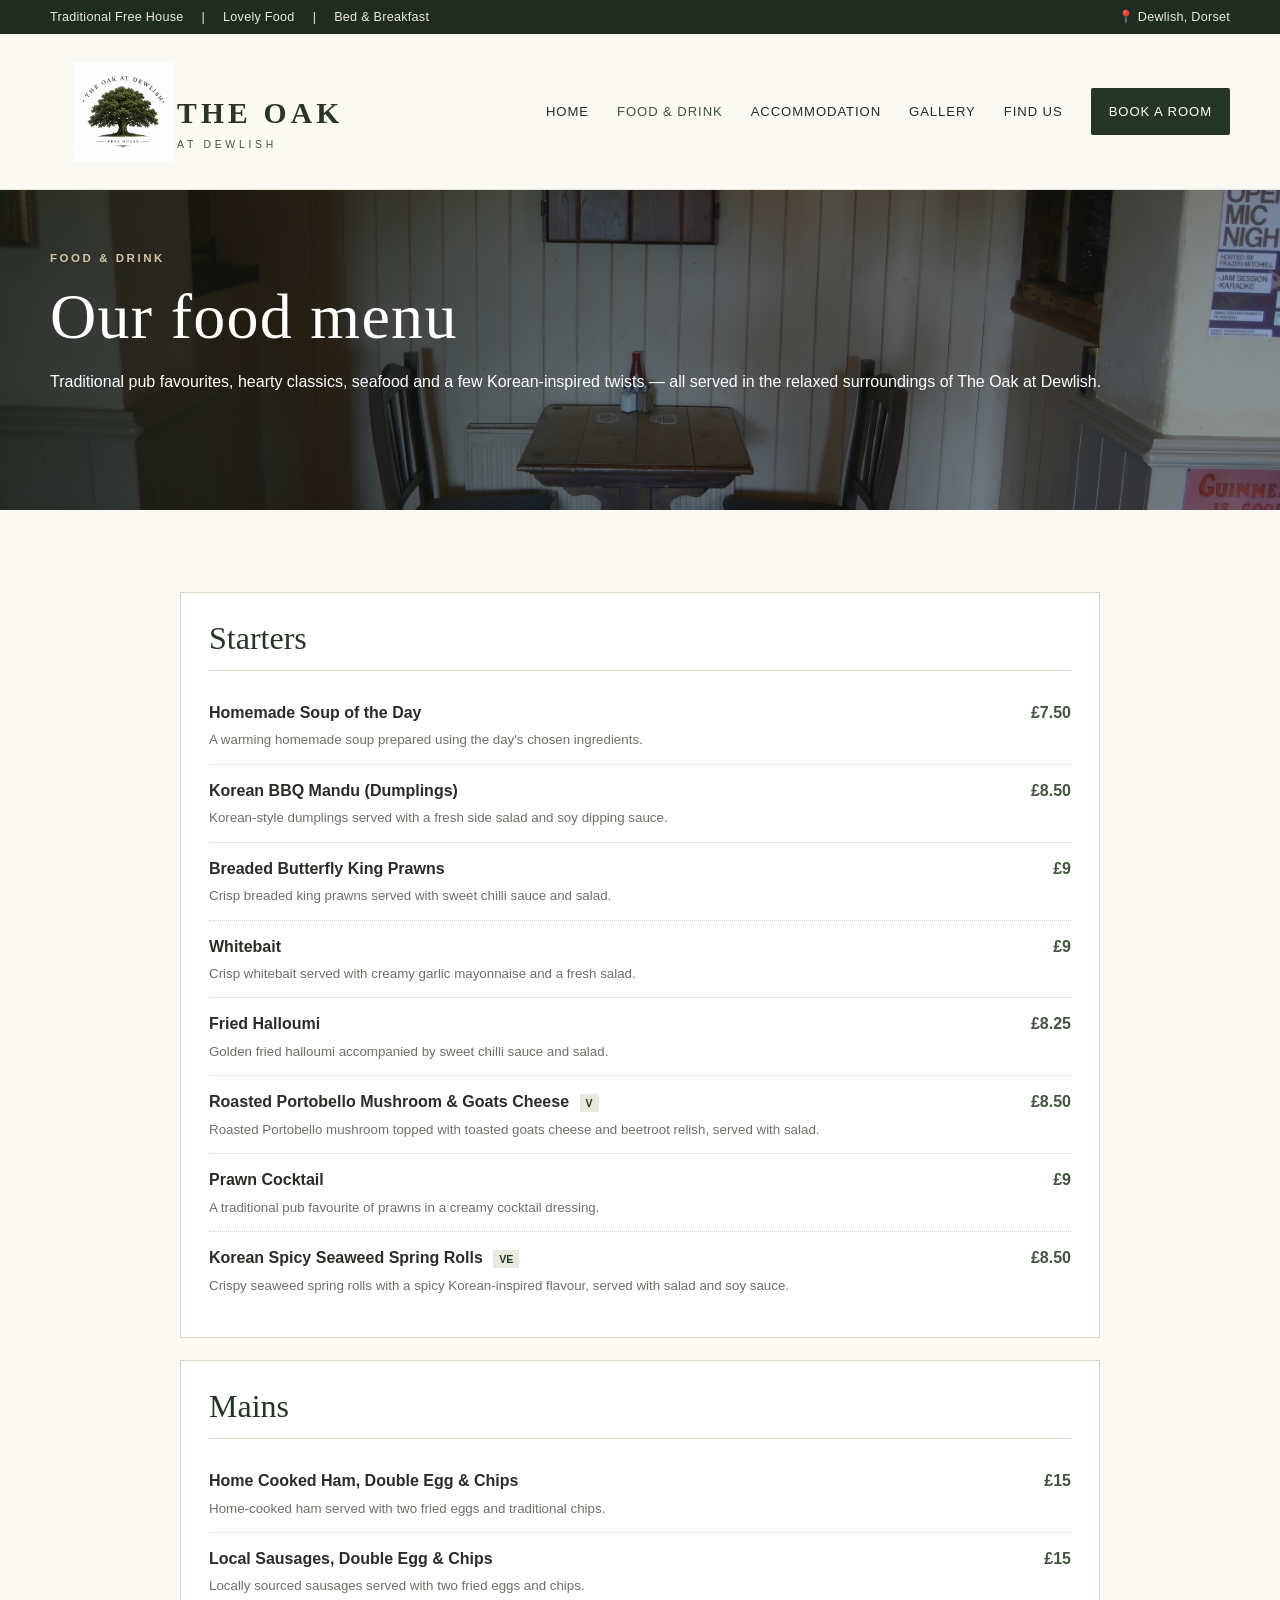
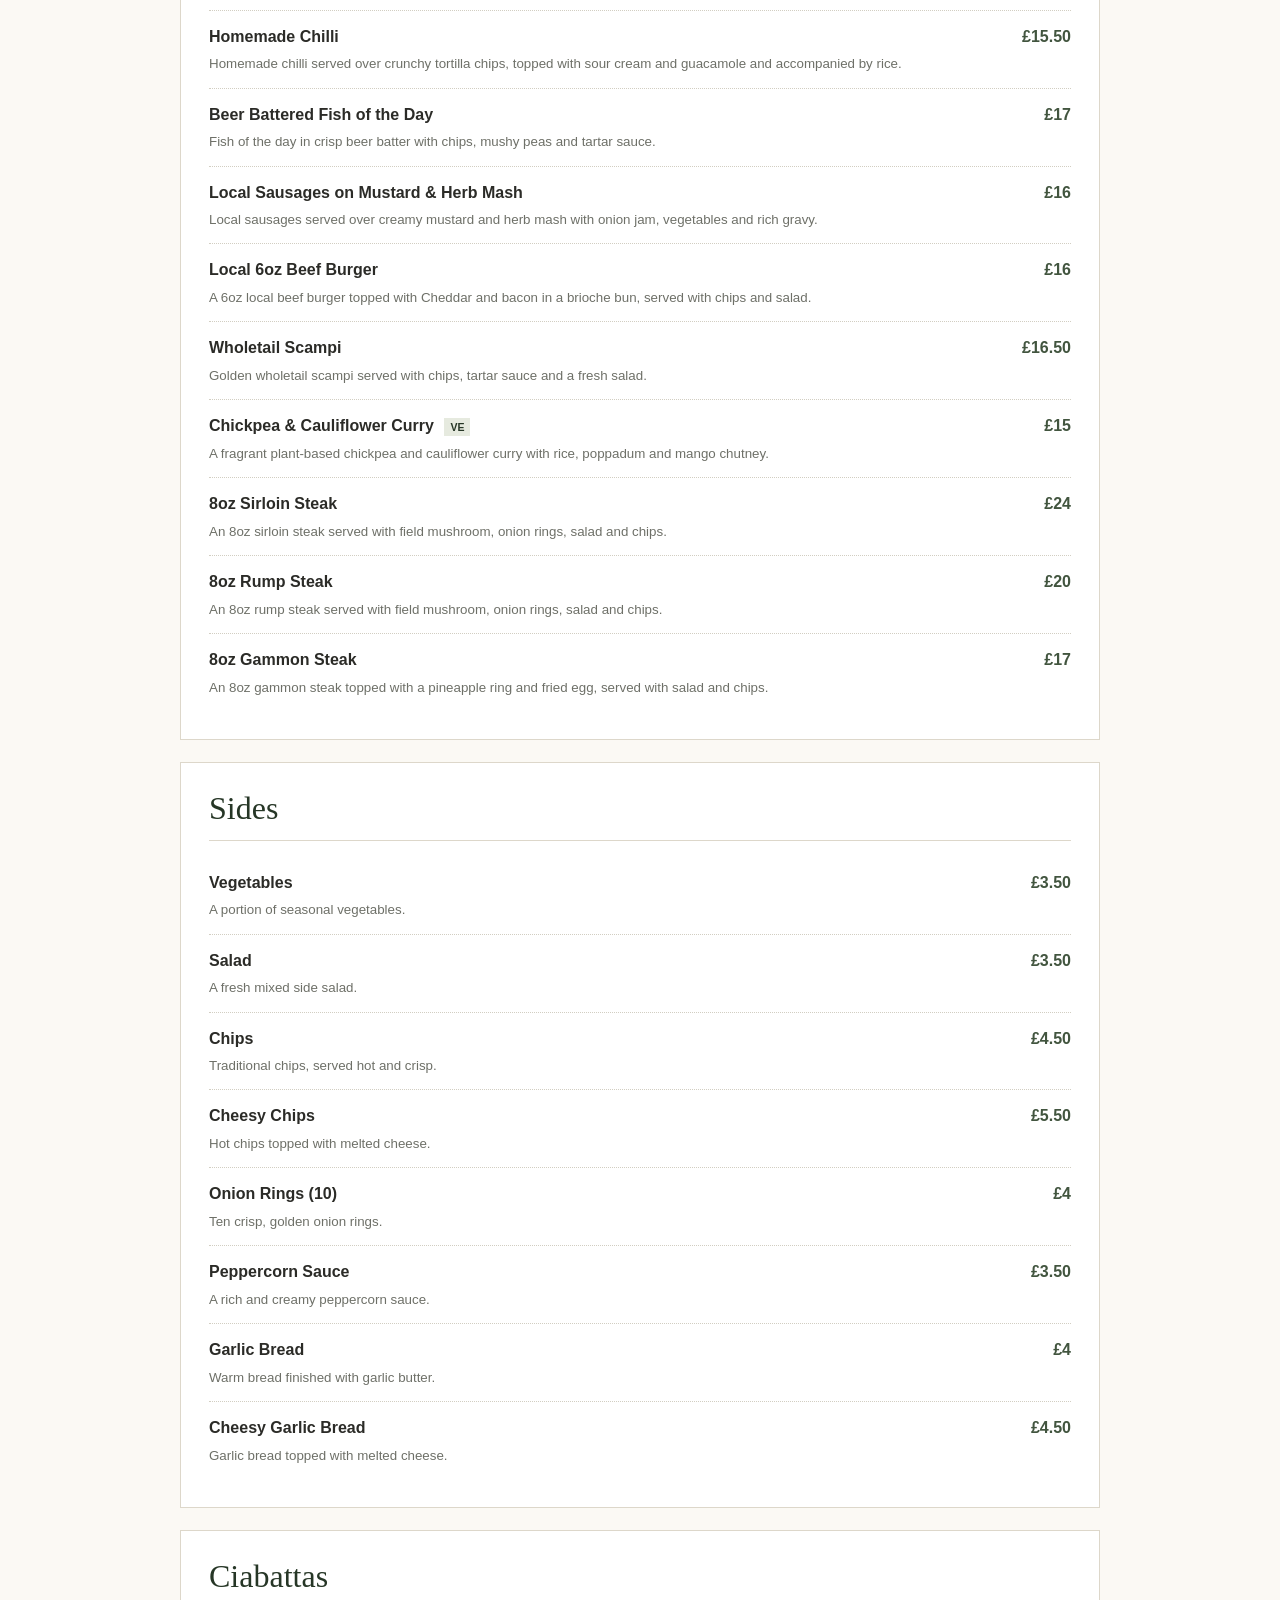
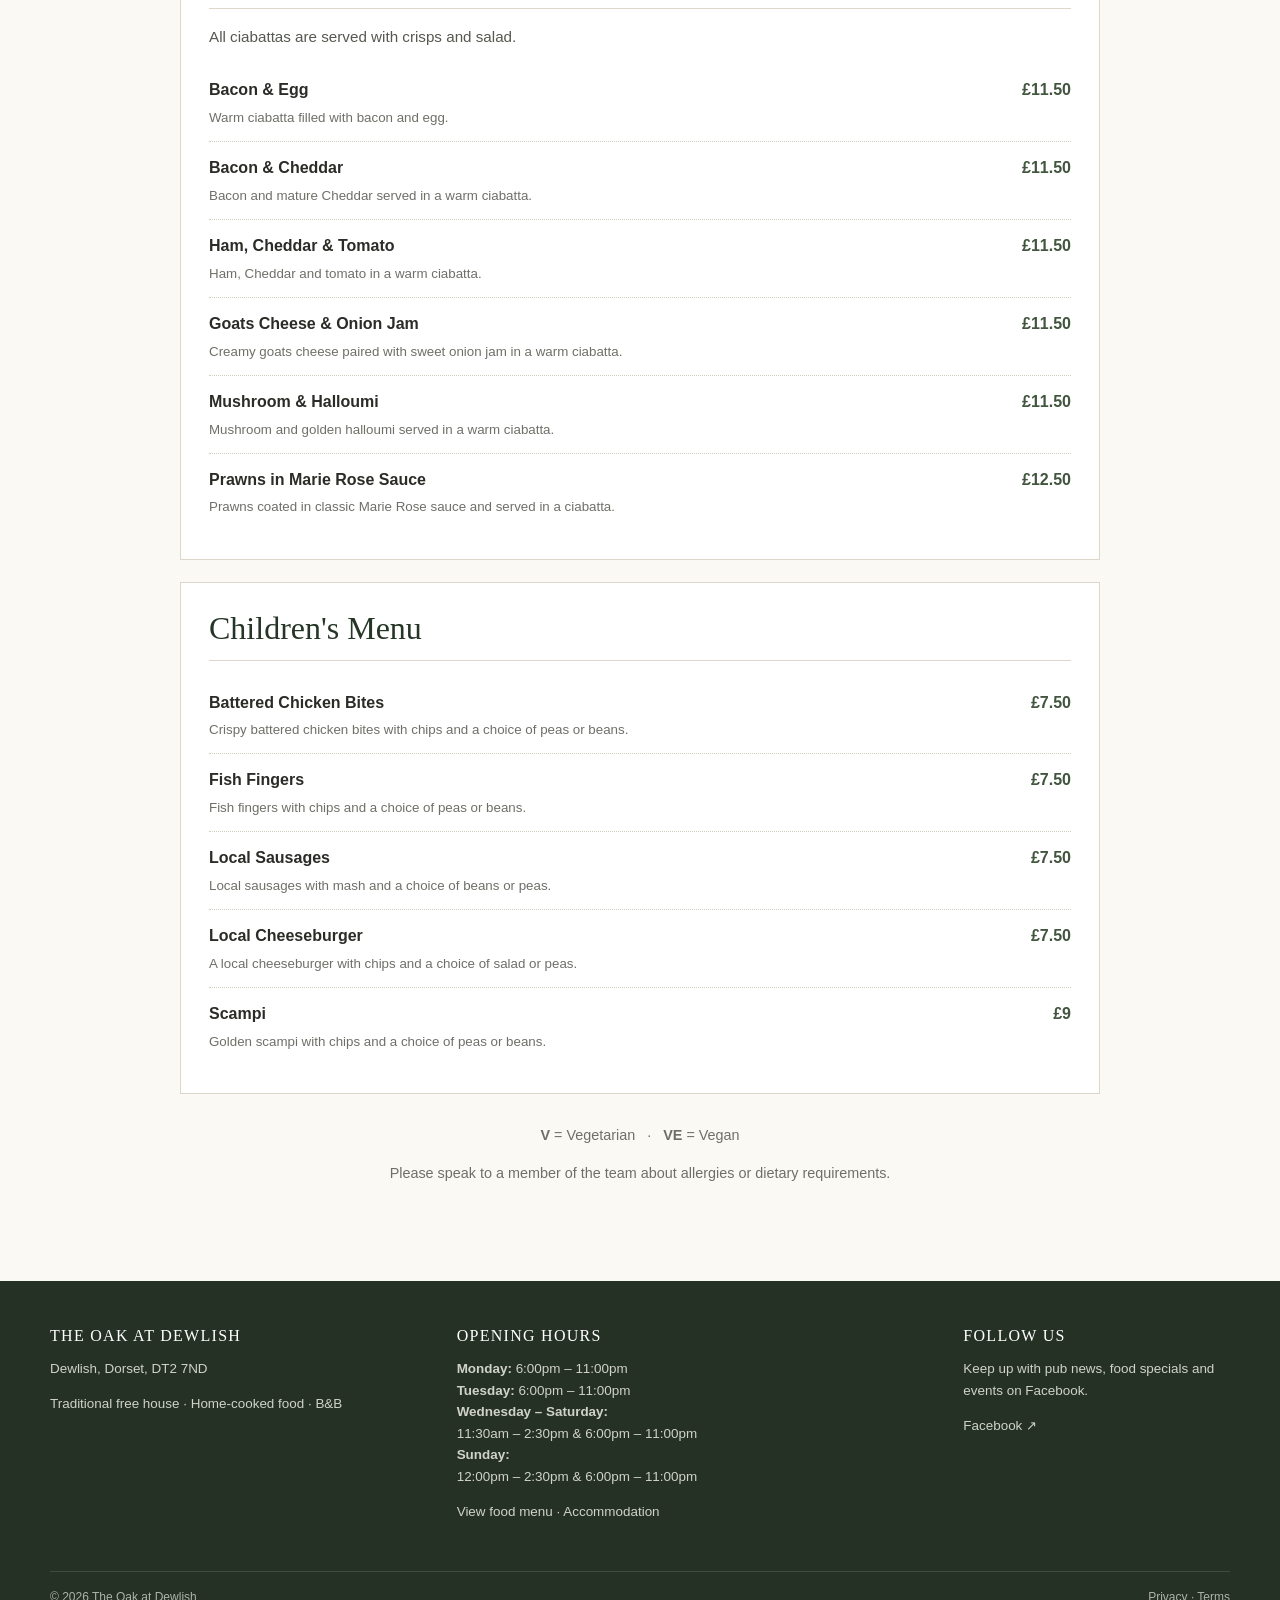
<file: menu.html>
<!doctype html><html lang="en-GB"><head><meta charset="utf-8"><meta name="viewport" content="width=device-width,initial-scale=1"><title>Food & Drink | The Oak at Dewlish</title><meta name="description" content="The Oak at Dewlish — a traditional Dorset free house serving home-cooked food with comfortable B&B accommodation."><link rel="stylesheet" href="./styles.css?v=4"></head><body>
<div class="topbar"><div class="container"><div class="topbar-group"><span>Traditional Free House</span><span>|</span><span>Lovely Food</span><span>|</span><span>Bed & Breakfast</span></div><div class="topbar-group"><span>📍 Dewlish, Dorset</span></div></div></div>
<header class="site-header"><div class="container header-inner">
<a class="brand" href="./index.html"><img src="./assets/oak-logo.png" alt=""><span class="brand-copy"><strong>THE OAK</strong><span>AT DEWLISH</span></span></a>
<button class="menu-toggle" aria-label="Open navigation">☰</button>
<nav class="nav">
<a href="./index.html">Home</a><a href="./menu.html" aria-current="page">Food & Drink</a><a href="./rooms.html">Accommodation</a><a href="./gallery.html">Gallery</a><a href="./contact.html">Find Us</a><a class="book" href="./contact.html">Book a Room</a>
</nav></div></header><main>
<section class="page-hero menu-hero"><div class="container"><span class="kicker">Food &amp; drink</span><h1>Our food menu</h1><p>Traditional pub favourites, hearty classics, seafood and a few Korean-inspired twists — all served in the relaxed surroundings of The Oak at Dewlish.</p></div></section>

<section class="section">
<div class="container" style="max-width:920px">

<div class="menu-card"><h2>Starters</h2>
<div class="menu-item"><span><strong>Homemade Soup of the Day</strong><small style="display:block;color:var(--muted);font-weight:400;margin-top:4px">A warming homemade soup prepared using the day's chosen ingredients.</small></span><span class="price">£7.50</span></div>
<div class="menu-item"><span><strong>Korean BBQ Mandu (Dumplings)</strong><small style="display:block;color:var(--muted);font-weight:400;margin-top:4px">Korean-style dumplings served with a fresh side salad and soy dipping sauce.</small></span><span class="price">£8.50</span></div>
<div class="menu-item"><span><strong>Breaded Butterfly King Prawns</strong><small style="display:block;color:var(--muted);font-weight:400;margin-top:4px">Crisp breaded king prawns served with sweet chilli sauce and salad.</small></span><span class="price">£9</span></div>
<div class="menu-item"><span><strong>Whitebait</strong><small style="display:block;color:var(--muted);font-weight:400;margin-top:4px">Crisp whitebait served with creamy garlic mayonnaise and a fresh salad.</small></span><span class="price">£9</span></div>
<div class="menu-item"><span><strong>Fried Halloumi</strong><small style="display:block;color:var(--muted);font-weight:400;margin-top:4px">Golden fried halloumi accompanied by sweet chilli sauce and salad.</small></span><span class="price">£8.25</span></div>
<div class="menu-item"><span><strong>Roasted Portobello Mushroom &amp; Goats Cheese</strong> <span class="tag">V</span><small style="display:block;color:var(--muted);font-weight:400;margin-top:4px">Roasted Portobello mushroom topped with toasted goats cheese and beetroot relish, served with salad.</small></span><span class="price">£8.50</span></div>
<div class="menu-item"><span><strong>Prawn Cocktail</strong><small style="display:block;color:var(--muted);font-weight:400;margin-top:4px">A traditional pub favourite of prawns in a creamy cocktail dressing.</small></span><span class="price">£9</span></div>
<div class="menu-item"><span><strong>Korean Spicy Seaweed Spring Rolls</strong> <span class="tag">VE</span><small style="display:block;color:var(--muted);font-weight:400;margin-top:4px">Crispy seaweed spring rolls with a spicy Korean-inspired flavour, served with salad and soy sauce.</small></span><span class="price">£8.50</span></div>
</div>

<div class="menu-card"><h2>Mains</h2>
<div class="menu-item"><span><strong>Home Cooked Ham, Double Egg &amp; Chips</strong><small style="display:block;color:var(--muted);font-weight:400;margin-top:4px">Home-cooked ham served with two fried eggs and traditional chips.</small></span><span class="price">£15</span></div>
<div class="menu-item"><span><strong>Local Sausages, Double Egg &amp; Chips</strong><small style="display:block;color:var(--muted);font-weight:400;margin-top:4px">Locally sourced sausages served with two fried eggs and chips.</small></span><span class="price">£15</span></div>
<div class="menu-item"><span><strong>Homemade Chilli</strong><small style="display:block;color:var(--muted);font-weight:400;margin-top:4px">Homemade chilli served over crunchy tortilla chips, topped with sour cream and guacamole and accompanied by rice.</small></span><span class="price">£15.50</span></div>
<div class="menu-item"><span><strong>Beer Battered Fish of the Day</strong><small style="display:block;color:var(--muted);font-weight:400;margin-top:4px">Fish of the day in crisp beer batter with chips, mushy peas and tartar sauce.</small></span><span class="price">£17</span></div>
<div class="menu-item"><span><strong>Local Sausages on Mustard &amp; Herb Mash</strong><small style="display:block;color:var(--muted);font-weight:400;margin-top:4px">Local sausages served over creamy mustard and herb mash with onion jam, vegetables and rich gravy.</small></span><span class="price">£16</span></div>
<div class="menu-item"><span><strong>Local 6oz Beef Burger</strong><small style="display:block;color:var(--muted);font-weight:400;margin-top:4px">A 6oz local beef burger topped with Cheddar and bacon in a brioche bun, served with chips and salad.</small></span><span class="price">£16</span></div>
<div class="menu-item"><span><strong>Wholetail Scampi</strong><small style="display:block;color:var(--muted);font-weight:400;margin-top:4px">Golden wholetail scampi served with chips, tartar sauce and a fresh salad.</small></span><span class="price">£16.50</span></div>
<div class="menu-item"><span><strong>Chickpea &amp; Cauliflower Curry</strong> <span class="tag">VE</span><small style="display:block;color:var(--muted);font-weight:400;margin-top:4px">A fragrant plant-based chickpea and cauliflower curry with rice, poppadum and mango chutney.</small></span><span class="price">£15</span></div>
<div class="menu-item"><span><strong>8oz Sirloin Steak</strong><small style="display:block;color:var(--muted);font-weight:400;margin-top:4px">An 8oz sirloin steak served with field mushroom, onion rings, salad and chips.</small></span><span class="price">£24</span></div>
<div class="menu-item"><span><strong>8oz Rump Steak</strong><small style="display:block;color:var(--muted);font-weight:400;margin-top:4px">An 8oz rump steak served with field mushroom, onion rings, salad and chips.</small></span><span class="price">£20</span></div>
<div class="menu-item"><span><strong>8oz Gammon Steak</strong><small style="display:block;color:var(--muted);font-weight:400;margin-top:4px">An 8oz gammon steak topped with a pineapple ring and fried egg, served with salad and chips.</small></span><span class="price">£17</span></div>
</div>

<div class="menu-card"><h2>Sides</h2>
<div class="menu-item"><span><strong>Vegetables</strong><small style="display:block;color:var(--muted);font-weight:400;margin-top:4px">A portion of seasonal vegetables.</small></span><span class="price">£3.50</span></div>
<div class="menu-item"><span><strong>Salad</strong><small style="display:block;color:var(--muted);font-weight:400;margin-top:4px">A fresh mixed side salad.</small></span><span class="price">£3.50</span></div>
<div class="menu-item"><span><strong>Chips</strong><small style="display:block;color:var(--muted);font-weight:400;margin-top:4px">Traditional chips, served hot and crisp.</small></span><span class="price">£4.50</span></div>
<div class="menu-item"><span><strong>Cheesy Chips</strong><small style="display:block;color:var(--muted);font-weight:400;margin-top:4px">Hot chips topped with melted cheese.</small></span><span class="price">£5.50</span></div>
<div class="menu-item"><span><strong>Onion Rings (10)</strong><small style="display:block;color:var(--muted);font-weight:400;margin-top:4px">Ten crisp, golden onion rings.</small></span><span class="price">£4</span></div>
<div class="menu-item"><span><strong>Peppercorn Sauce</strong><small style="display:block;color:var(--muted);font-weight:400;margin-top:4px">A rich and creamy peppercorn sauce.</small></span><span class="price">£3.50</span></div>
<div class="menu-item"><span><strong>Garlic Bread</strong><small style="display:block;color:var(--muted);font-weight:400;margin-top:4px">Warm bread finished with garlic butter.</small></span><span class="price">£4</span></div>
<div class="menu-item"><span><strong>Cheesy Garlic Bread</strong><small style="display:block;color:var(--muted);font-weight:400;margin-top:4px">Garlic bread topped with melted cheese.</small></span><span class="price">£4.50</span></div>
</div>

<div class="menu-card"><h2>Ciabattas</h2><p class="lead" style="font-size:.95rem">All ciabattas are served with crisps and salad.</p>
<div class="menu-item"><span><strong>Bacon &amp; Egg</strong><small style="display:block;color:var(--muted);font-weight:400;margin-top:4px">Warm ciabatta filled with bacon and egg.</small></span><span class="price">£11.50</span></div>
<div class="menu-item"><span><strong>Bacon &amp; Cheddar</strong><small style="display:block;color:var(--muted);font-weight:400;margin-top:4px">Bacon and mature Cheddar served in a warm ciabatta.</small></span><span class="price">£11.50</span></div>
<div class="menu-item"><span><strong>Ham, Cheddar &amp; Tomato</strong><small style="display:block;color:var(--muted);font-weight:400;margin-top:4px">Ham, Cheddar and tomato in a warm ciabatta.</small></span><span class="price">£11.50</span></div>
<div class="menu-item"><span><strong>Goats Cheese &amp; Onion Jam</strong><small style="display:block;color:var(--muted);font-weight:400;margin-top:4px">Creamy goats cheese paired with sweet onion jam in a warm ciabatta.</small></span><span class="price">£11.50</span></div>
<div class="menu-item"><span><strong>Mushroom &amp; Halloumi</strong><small style="display:block;color:var(--muted);font-weight:400;margin-top:4px">Mushroom and golden halloumi served in a warm ciabatta.</small></span><span class="price">£11.50</span></div>
<div class="menu-item"><span><strong>Prawns in Marie Rose Sauce</strong><small style="display:block;color:var(--muted);font-weight:400;margin-top:4px">Prawns coated in classic Marie Rose sauce and served in a ciabatta.</small></span><span class="price">£12.50</span></div>
</div>

<div class="menu-card"><h2>Children's Menu</h2>
<div class="menu-item"><span><strong>Battered Chicken Bites</strong><small style="display:block;color:var(--muted);font-weight:400;margin-top:4px">Crispy battered chicken bites with chips and a choice of peas or beans.</small></span><span class="price">£7.50</span></div>
<div class="menu-item"><span><strong>Fish Fingers</strong><small style="display:block;color:var(--muted);font-weight:400;margin-top:4px">Fish fingers with chips and a choice of peas or beans.</small></span><span class="price">£7.50</span></div>
<div class="menu-item"><span><strong>Local Sausages</strong><small style="display:block;color:var(--muted);font-weight:400;margin-top:4px">Local sausages with mash and a choice of beans or peas.</small></span><span class="price">£7.50</span></div>
<div class="menu-item"><span><strong>Local Cheeseburger</strong><small style="display:block;color:var(--muted);font-weight:400;margin-top:4px">A local cheeseburger with chips and a choice of salad or peas.</small></span><span class="price">£7.50</span></div>
<div class="menu-item"><span><strong>Scampi</strong><small style="display:block;color:var(--muted);font-weight:400;margin-top:4px">Golden scampi with chips and a choice of peas or beans.</small></span><span class="price">£9</span></div>
</div>

<div style="text-align:center;margin-top:30px;color:var(--muted);font-size:.9rem"><p><strong>V</strong> = Vegetarian &nbsp; · &nbsp; <strong>VE</strong> = Vegan</p><p>Please speak to a member of the team about allergies or dietary requirements.</p></div>
</div></section>
</main>
<footer><div class="container footer-grid">
<div><h3>The Oak at Dewlish</h3><p>Dewlish, Dorset, DT2 7ND</p><p>Traditional free house · Home-cooked food · B&B</p></div>
<div><h3>Opening hours</h3>
<p><strong>Monday:</strong> 6:00pm – 11:00pm<br>
<strong>Tuesday:</strong> 6:00pm – 11:00pm<br>
<strong>Wednesday – Saturday:</strong><br>11:30am – 2:30pm &amp; 6:00pm – 11:00pm<br>
<strong>Sunday:</strong><br>12:00pm – 2:30pm &amp; 6:00pm – 11:00pm</p><p><a href="./menu.html">View food menu</a> · <a href="./rooms.html">Accommodation</a></p></div>
<div><h3>Follow us</h3>
<p>Keep up with pub news, food specials and events on Facebook.</p>
<p><a href="https://www.facebook.com/p/The-Oak-at-Dewlish-100028286005453/?locale=en_GB" target="_blank" rel="noopener noreferrer" aria-label="Visit The Oak at Dewlish on Facebook">Facebook ↗</a></p></div>
</div><div class="container footer-bottom"><span>© <span data-year></span> The Oak at Dewlish</span><span>Privacy · Terms</span></div></footer>
<script src="./script.js?v=4"></script></body></html>
</file>
<file: styles.css>
:root{
  --forest:#263626;
  --forest-2:#334533;
  --forest-3:#42553f;
  --cream:#f6f2e8;
  --ivory:#fbf9f4;
  --paper:#fffdfa;
  --ink:#2b2b27;
  --muted:#6e7068;
  --gold:#aa8d55;
  --line:#ddd7ca;
  --shadow:0 14px 40px rgba(37,47,35,.14);
  --serif: Georgia, "Times New Roman", serif;
  --sans: Inter, Arial, Helvetica, sans-serif;
  --max:1180px;
}
*{box-sizing:border-box}
html{scroll-behavior:smooth}
body{margin:0;background:var(--ivory);color:var(--ink);font-family:var(--sans);line-height:1.6}
a{color:inherit}
img{max-width:100%;display:block}
.container{width:min(calc(100% - 36px),var(--max));margin:auto}
.topbar{background:#202c20;color:#ede9df;font-size:.79rem;letter-spacing:.02em}
.topbar .container{min-height:34px;display:flex;justify-content:space-between;align-items:center;gap:18px}
.topbar-group{display:flex;gap:18px;align-items:center}
.site-header{background:rgba(251,249,244,.97);border-bottom:1px solid rgba(55,65,52,.12);position:sticky;top:0;z-index:20;backdrop-filter:blur(10px)}
.header-inner{min-height:155px;display:flex;align-items:center;justify-content:space-between;gap:28px}
.brand{display:flex;align-items:center;text-decoration:none;min-width:280px}
.brand img{width:145px;height:100px;object-fit:contain}
.brand-copy{margin-left:-18px;margin-top:30px}
.brand-copy strong{display:block;font:600 1.85rem/1 var(--serif);letter-spacing:.14em;color:#2b3428}
.brand-copy span{display:block;margin-top:8px;font-size:.65rem;letter-spacing:.36em;text-transform:uppercase;color:#4b5347}
.nav{display:flex;align-items:center;gap:28px}
.nav a{text-decoration:none;font-size:.82rem;text-transform:uppercase;letter-spacing:.07em}
.nav a:hover,.nav a[aria-current="page"]{color:var(--forest-3)}
.nav .book{background:var(--forest);color:white;padding:13px 18px;border-radius:2px}
.menu-toggle{display:none;background:none;border:0;font-size:1.8rem;color:var(--forest)}
.hero{
  min-height:540px;
  background-image:linear-gradient(90deg,rgba(16,18,13,.78) 0%,rgba(18,20,15,.60) 35%,rgba(18,20,15,.12) 72%),url('./assets/Wide view pub .JPG');
  background-size:cover;background-position:center 45%;
  color:white;display:flex;align-items:center;
}
.hero-content{padding:78px 0;max-width:620px}
.kicker{font-size:.72rem;text-transform:uppercase;letter-spacing:.22em;color:#d4c6a4;font-weight:700}
h1,h2,h3{font-family:var(--serif);font-weight:500;line-height:1.12}
h1{font-size:clamp(3rem,6vw,5.4rem);letter-spacing:.02em;margin:12px 0 24px}
h2{font-size:clamp(2rem,4vw,3.2rem);color:var(--forest);margin:0 0 16px}
h3{font-size:1.35rem;margin:0 0 8px}
.hero p{font-size:1.12rem;max-width:520px;color:#f5f2e9}
.actions{display:flex;gap:14px;flex-wrap:wrap;margin-top:28px}
.btn{display:inline-flex;align-items:center;justify-content:center;text-decoration:none;padding:13px 20px;border-radius:2px;font-size:.83rem;letter-spacing:.06em;text-transform:uppercase;font-weight:700}
.btn-primary{background:var(--forest-3);color:white}
.btn-light{border:1px solid rgba(255,255,255,.7);color:white}
.btn-cream{background:var(--cream);color:var(--forest)}
.feature-strip{position:relative;margin-top:-58px;z-index:3}
.feature-grid{background:white;box-shadow:var(--shadow);display:grid;grid-template-columns:repeat(4,1fr)}
.feature{padding:27px 25px;text-align:center;border-right:1px solid var(--line)}
.feature:last-child{border-right:0}
.feature .icon{font-size:1.55rem;margin-bottom:8px}
.feature strong{display:block;font-family:var(--serif);font-weight:500;text-transform:uppercase;letter-spacing:.05em;font-size:.88rem}
.feature p{font-size:.84rem;color:var(--muted);margin:9px 0 0}
.section{padding:82px 0}
.section.soft{background:var(--cream)}
.split{display:grid;grid-template-columns:1fr 1.08fr;gap:52px;align-items:center}
.photo-frame{box-shadow:var(--shadow);background:white;padding:7px}
.photo-frame img{width:100%;height:440px;object-fit:cover}
.eyebrow{font-size:.68rem;text-transform:uppercase;letter-spacing:.18em;color:var(--forest-3);font-weight:800}
.lead{font-size:1.04rem;color:#565950}
.gallery-title{background:#2d271f;color:white;text-align:center;padding:15px;font-family:var(--serif);font-size:1.3rem;letter-spacing:.04em}
.gallery-grid{display:grid;grid-template-columns:repeat(4,1fr);height:220px}
.gallery-grid img{width:100%;height:100%;object-fit:cover}
.cta{background:linear-gradient(rgba(36,52,35,.92),rgba(36,52,35,.92)),url('./assets/Corner Table.JPG');background-size:cover;background-position:center;color:white}
.cta-inner{min-height:130px;display:flex;align-items:center;justify-content:space-between;gap:28px}
.cta h2{color:white;font-size:2.1rem;margin-bottom:5px}
.cta p{margin:0;color:#e7eadf}
footer{background:#263126;color:#e7e5de;padding:46px 0 18px}
.footer-grid{display:grid;grid-template-columns:1.1fr 1.4fr .8fr;gap:40px}
footer h3{color:white;font-size:1rem;text-transform:uppercase;letter-spacing:.08em}
footer p,footer a{font-size:.84rem;color:#d0d2ca;text-decoration:none}
.footer-bottom{margin-top:35px;padding-top:16px;border-top:1px solid rgba(255,255,255,.12);display:flex;justify-content:space-between;font-size:.75rem;color:#aeb3a9}
.page-hero{min-height:320px;color:white;display:flex;align-items:end;background-size:cover;background-position:center;position:relative}
.page-hero:before{content:"";position:absolute;inset:0;background:linear-gradient(90deg,rgba(20,24,18,.78),rgba(20,24,18,.25))}
.page-hero .container{position:relative;padding-bottom:46px}
.page-hero h1{font-size:clamp(2.7rem,5vw,4.5rem);margin-bottom:8px}
.menu-hero{background-image:url('./assets/Table 8.JPG')}
.rooms-hero{background-image:url('./assets/B&B 5.png')}
.contact-hero{background-image:url('./assets/The oak at dewlish.JPG')}
.menu-wrap{display:grid;grid-template-columns:1fr .72fr;gap:36px;align-items:start}
.menu-card{background:white;border:1px solid var(--line);padding:28px;margin-bottom:22px}
.menu-card h2{font-size:2rem;border-bottom:1px solid var(--line);padding-bottom:13px}
.menu-item{display:flex;justify-content:space-between;gap:18px;padding:13px 0;border-bottom:1px dotted #d2cec2}
.menu-item:last-child{border-bottom:0}
.menu-item span:first-child{font-weight:600}
.price{font-weight:700;color:var(--forest-3);white-space:nowrap}
.tag{font-size:.66rem;background:#e6eadf;color:var(--forest);padding:3px 6px;margin-left:6px}
.sticky{position:sticky;top:174px}
.menu-photo{background:white;border:1px solid var(--line);padding:7px;margin-bottom:18px}
.menu-photo img{width:100%}
.rooms-grid{display:grid;grid-template-columns:1fr 1fr;gap:28px}
.room-card{background:white;box-shadow:0 8px 28px rgba(40,50,38,.08)}
.room-card img{width:100%;height:300px;object-fit:cover}
.room-card .body{padding:28px}
.checklist{list-style:none;padding:0}
.checklist li{padding:8px 0;border-bottom:1px solid var(--line)}
.checklist li:before{content:"✓";margin-right:10px;color:var(--gold);font-weight:800}
.contact-grid{display:grid;grid-template-columns:1fr 1fr;gap:30px}
.contact-card{background:white;border:1px solid var(--line);padding:30px}
.contact-line{padding:15px 0;border-bottom:1px solid var(--line)}
.contact-line strong{display:block;color:var(--forest)}
@media(max-width:900px){
 .header-inner{min-height:100px}.brand img{width:105px;height:70px}.brand-copy{margin-left:-12px;margin-top:20px}.brand-copy strong{font-size:1.25rem}
 .menu-toggle{display:block}.nav{display:none;position:absolute;top:100px;left:0;right:0;background:var(--ivory);padding:20px;flex-direction:column;align-items:stretch}.nav.open{display:flex}
 .feature-grid{grid-template-columns:1fr 1fr}.feature:nth-child(2){border-right:0}
 .split,.menu-wrap,.rooms-grid,.contact-grid,.footer-grid{grid-template-columns:1fr}.gallery-grid{grid-template-columns:1fr 1fr;height:auto}.gallery-grid img{height:180px}.sticky{position:static}.cta-inner{padding:28px 0}
}
@media(max-width:600px){
 .topbar .topbar-group:last-child{display:none}.brand-copy span{display:none}.hero{min-height:520px;background-position:48% center}
 .feature-grid{grid-template-columns:1fr}.feature{border-right:0;border-bottom:1px solid var(--line)}.feature-strip{margin-top:-25px}
 .photo-frame img{height:320px}.gallery-grid{grid-template-columns:1fr}.gallery-grid img{height:220px}.cta-inner{display:block}.actions{margin-top:18px}
}


.full-gallery{
  display:grid;
  grid-template-columns:repeat(3,1fr);
  gap:20px;
}
.full-gallery figure{
  margin:0;
  background:#fff;
  border:1px solid var(--line);
  box-shadow:0 7px 24px rgba(38,48,36,.08);
  overflow:hidden;
}
.full-gallery img{
  width:100%;
  height:280px;
  object-fit:cover;
  transition:transform .35s ease;
}
.full-gallery figure:hover img{transform:scale(1.025)}
.full-gallery figcaption{
  padding:13px 15px;
  font-family:var(--serif);
  color:var(--forest);
  font-size:.96rem;
}
@media(max-width:900px){
  .full-gallery{grid-template-columns:1fr 1fr}
}
@media(max-width:600px){
  .full-gallery{grid-template-columns:1fr}
  .full-gallery img{height:260px}
}


/* Professional desktop photo gallery */
.gallery-masonry{
  display:grid;
  grid-template-columns:repeat(4,minmax(0,1fr));
  grid-auto-rows:190px;
  gap:14px;
}
.gallery-tile{
  position:relative;
  display:block;
  overflow:hidden;
  border-radius:12px;
  background:#d9d5ca;
  box-shadow:0 8px 26px rgba(28,38,27,.10);
  text-decoration:none;
  isolation:isolate;
}
.gallery-tile-wide{grid-column:span 2}
.gallery-tile-tall{grid-row:span 2}
.gallery-tile img{
  width:100%;
  height:100%;
  object-fit:cover;
  transition:transform .45s ease, filter .45s ease;
}
.gallery-tile:after{
  content:"";
  position:absolute;
  inset:0;
  background:linear-gradient(to top,rgba(18,24,17,.72) 0%,rgba(18,24,17,.16) 45%,rgba(18,24,17,0) 72%);
  opacity:.72;
  transition:opacity .35s ease;
}
.gallery-overlay{
  position:absolute;
  left:18px;
  right:18px;
  bottom:16px;
  z-index:2;
  color:#fff;
  transform:translateY(5px);
  transition:transform .35s ease;
}
.gallery-overlay strong{
  display:block;
  font-family:var(--serif);
  font-size:1.08rem;
  font-weight:500;
  letter-spacing:.01em;
}
.gallery-overlay small{
  display:block;
  margin-top:2px;
  font-size:.75rem;
  color:rgba(255,255,255,.84);
  opacity:0;
  transform:translateY(4px);
  transition:opacity .35s ease,transform .35s ease;
}
.gallery-tile:hover img{transform:scale(1.045);filter:saturate(1.04)}
.gallery-tile:hover:after{opacity:.9}
.gallery-tile:hover .gallery-overlay{transform:translateY(0)}
.gallery-tile:hover .gallery-overlay small{opacity:1;transform:translateY(0)}

@media(max-width:1050px){
  .gallery-masonry{
    grid-template-columns:repeat(3,minmax(0,1fr));
    grid-auto-rows:180px;
  }
}
@media(max-width:800px){
  .gallery-masonry{
    grid-template-columns:repeat(2,minmax(0,1fr));
    grid-auto-rows:175px;
  }
  .gallery-tile-wide{grid-column:span 2}
}
@media(max-width:560px){
  .gallery-masonry{
    grid-template-columns:1fr;
    grid-auto-rows:auto;
    gap:12px;
  }
  .gallery-tile,
  .gallery-tile-wide,
  .gallery-tile-tall{
    grid-column:auto;
    grid-row:auto;
    aspect-ratio:4/3;
  }
  .gallery-overlay small{opacity:1;transform:none}
}
</file>
